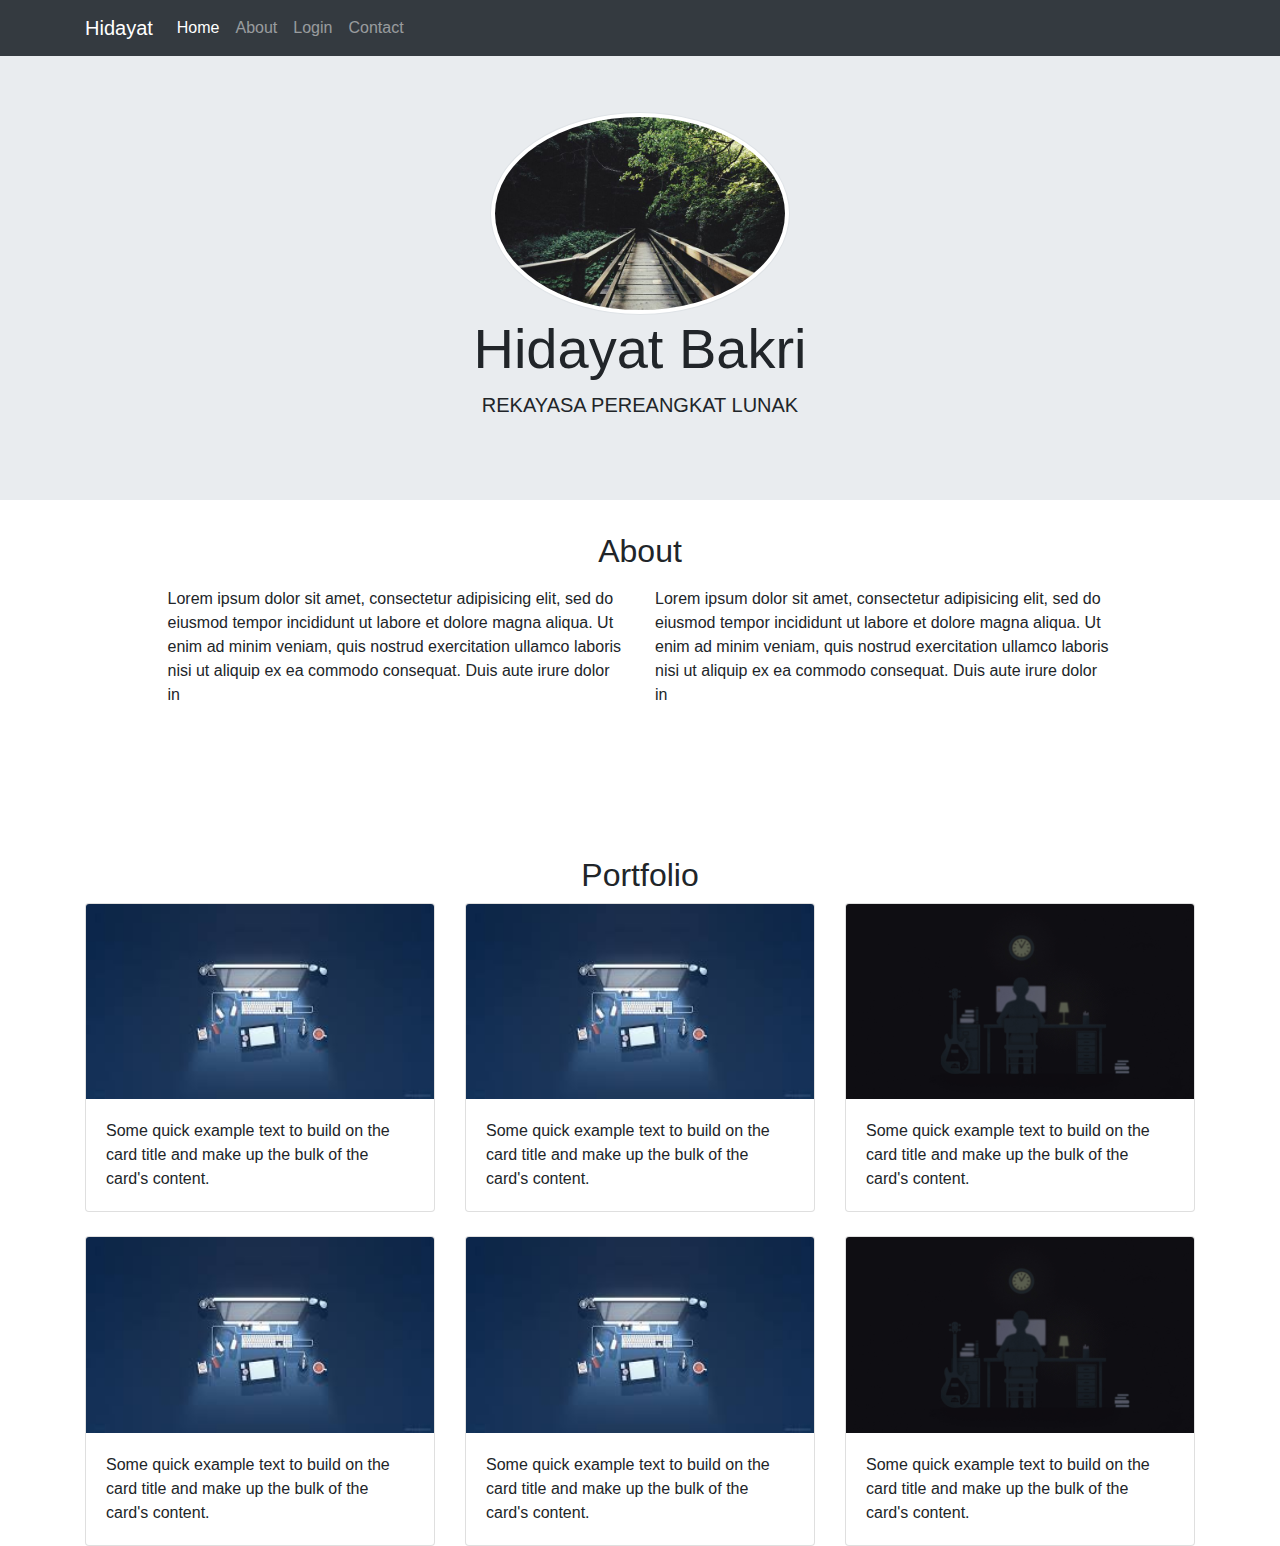
<file: img/index.html>
<!doctype html>
<html lang="en">
  <head>
    <!-- Required meta tags -->
    <meta charset="utf-8">
    <meta name="viewport" content="width=device-width, initial-scale=1, shrink-to-fit=no">

    <!-- Bootstrap CSS -->
    <link rel="stylesheet" href="https://maxcdn.bootstrapcdn.com/bootstrap/4.0.0/css/bootstrap.min.css" integrity="sha384-Gn5384xqQ1aoWXA+058RXPxPg6fy4IWvTNh0E263XmFcJlSAwiGgFAW/dAiS6JXm" crossorigin="anonymous">


<!-- cssku -->
<style>
  section{
    min-height: 300px;
  }
</style>

    <title>Portfolio Saya</title>
  </head>
  <body class="mt-5">

<!-- nav bar -->
<nav class="navbar navbar-expand-lg navbar-dark bg-dark fixed-top">
  <div class="container">
  <a class="navbar-brand" href="#">Hidayat</a>
  <button class="navbar-toggler" type="button" data-toggle="collapse" data-target="#navbarNav" aria-controls="navbarNav" aria-expanded="false" aria-label="Toggle navigation">
    <span class="navbar-toggler-icon"></span>
  </button>
  <div class="collapse navbar-collapse" id="navbarNav">
    <ul class="navbar-nav">
      <li class="nav-item active">
        <a class="nav-link" href="home.html">Home <span class="sr-only">(current)</span></a>
      </li>
      <li class="nav-item">
        <a class="nav-link" href="#">About</a>
      </li>
      <li class="nav-item">
        <a class="nav-link" href="login.php">Login</a>
      </li>
      <li class="nav-item">
        <a class="nav-link" href="#">Contact</a>
      </li>
    </ul>
  </div>
</div>
</nav>
<!-- jumbo -->
<div class="jumbotron jumbotron-fluid">
  <div class="container text-center">
    <img src="../img/tofo.jpg" width="27%" class="rounded-circle img-thumbnail">
    <h1 class="display-4">Hidayat Bakri</h1>
    <p class="lead">REKAYASA PEREANGKAT LUNAK</p>
  </div>
</div>


<section id="about" class="about">
<div class="container">
  <div class="row">
    <div class="col text-center">
      <h2 class="mb-3">About</h2>
    </div>

    <div class="row justify-content-center">
      <div class="col-md-5">
        <p>Lorem ipsum dolor sit amet, consectetur adipisicing elit, sed do eiusmod
        tempor incididunt ut labore et dolore magna aliqua. Ut enim ad minim veniam,
        quis nostrud exercitation ullamco laboris nisi ut aliquip ex ea commodo
        consequat. Duis aute irure dolor in </div>
      <div class="col-md-5">
        <p>Lorem ipsum dolor sit amet, consectetur adipisicing elit, sed do eiusmod
        tempor incididunt ut labore et dolore magna aliqua. Ut enim ad minim veniam,
        quis nostrud exercitation ullamco laboris nisi ut aliquip ex ea commodo
        consequat. Duis aute irure dolor in </p>
      </div>
    </div>
  </div>
</div>
</section>
<br>

<section id="portfolio" class="portfolio">
<div class="container">
  <div class="row">
    <div class="col text-center">
      <h2>Portfolio</h2>
    </div>
  </div>

  <div class="row">
    <div class="col-md">
      <div class="card">
        <img class="card-img-top" src="../img/4.jpg" alt="Card image cap">
        <div class="card-body">
          <p class="card-text">Some quick example text to build on the card title and make up the bulk of the card's content.</p>
        </div>
      </div>
    </div>
    <div class="col-md">
      <div class="card">
        <img class="card-img-top" src="../img/4.jpg" alt="Card image cap">
        <div class="card-body">
          <p class="card-text">Some quick example text to build on the card title and make up the bulk of the card's content.</p>
        </div>
      </div>
    </div>
    <div class="col-md">
      <div class="card">
        <img class="card-img-top" src="../img/6edit.jpg" alt="Card image cap">
        <div class="card-body">
          <p class="card-text">Some quick example text to build on the card title and make up the bulk of the card's content.</p>
        </div>
      </div>
    </div>
  </div>
  <!-- baris kedua --><br>
  <div class="row">
    <div class="col-md">
      <div class="card">
        <img class="card-img-top" src="../img/4.jpg" alt="Card image cap">
        <div class="card-body">
          <p class="card-text">Some quick example text to build on the card title and make up the bulk of the card's content.</p>
        </div>
      </div>
    </div>
    <div class="col-md">
      <div class="card">
        <img class="card-img-top" src="../img/4.jpg" alt="Card image cap">
        <div class="card-body">
          <p class="card-text">Some quick example text to build on the card title and make up the bulk of the card's content.</p>
        </div>
      </div>
    </div>
    <div class="col-md">
      <div class="card">
        <img class="card-img-top" src="../img/6edit.jpg" alt="Card image cap">
        <div class="card-body">
          <p class="card-text">Some quick example text to build on the card title and make up the bulk of the card's content.</p>
        </div>
      </div>
    </div>
  </div>
</div>
</section>





    <!-- Optional JavaScript -->
    <!-- jQuery first, then Popper.js, then Bootstrap JS -->
    <script src="https://code.jquery.com/jquery-3.2.1.slim.min.js" integrity="sha384-KJ3o2DKtIkvYIK3UENzmM7KCkRr/rE9/Qpg6aAZGJwFDMVNA/GpGFF93hXpG5KkN" crossorigin="anonymous"></script>
    <script src="https://cdnjs.cloudflare.com/ajax/libs/popper.js/1.12.9/umd/popper.min.js" integrity="sha384-ApNbgh9B+Y1QKtv3Rn7W3mgPxhU9K/ScQsAP7hUibX39j7fakFPskvXusvfa0b4Q" crossorigin="anonymous"></script>
    <script src="https://maxcdn.bootstrapcdn.com/bootstrap/4.0.0/js/bootstrap.min.js" integrity="sha384-JZR6Spejh4U02d8jOt6vLEHfe/JQGiRRSQQxSfFWpi1MquVdAyjUar5+76PVCmYl" crossorigin="anonymous"></script>
  </body>
</html>
</file>
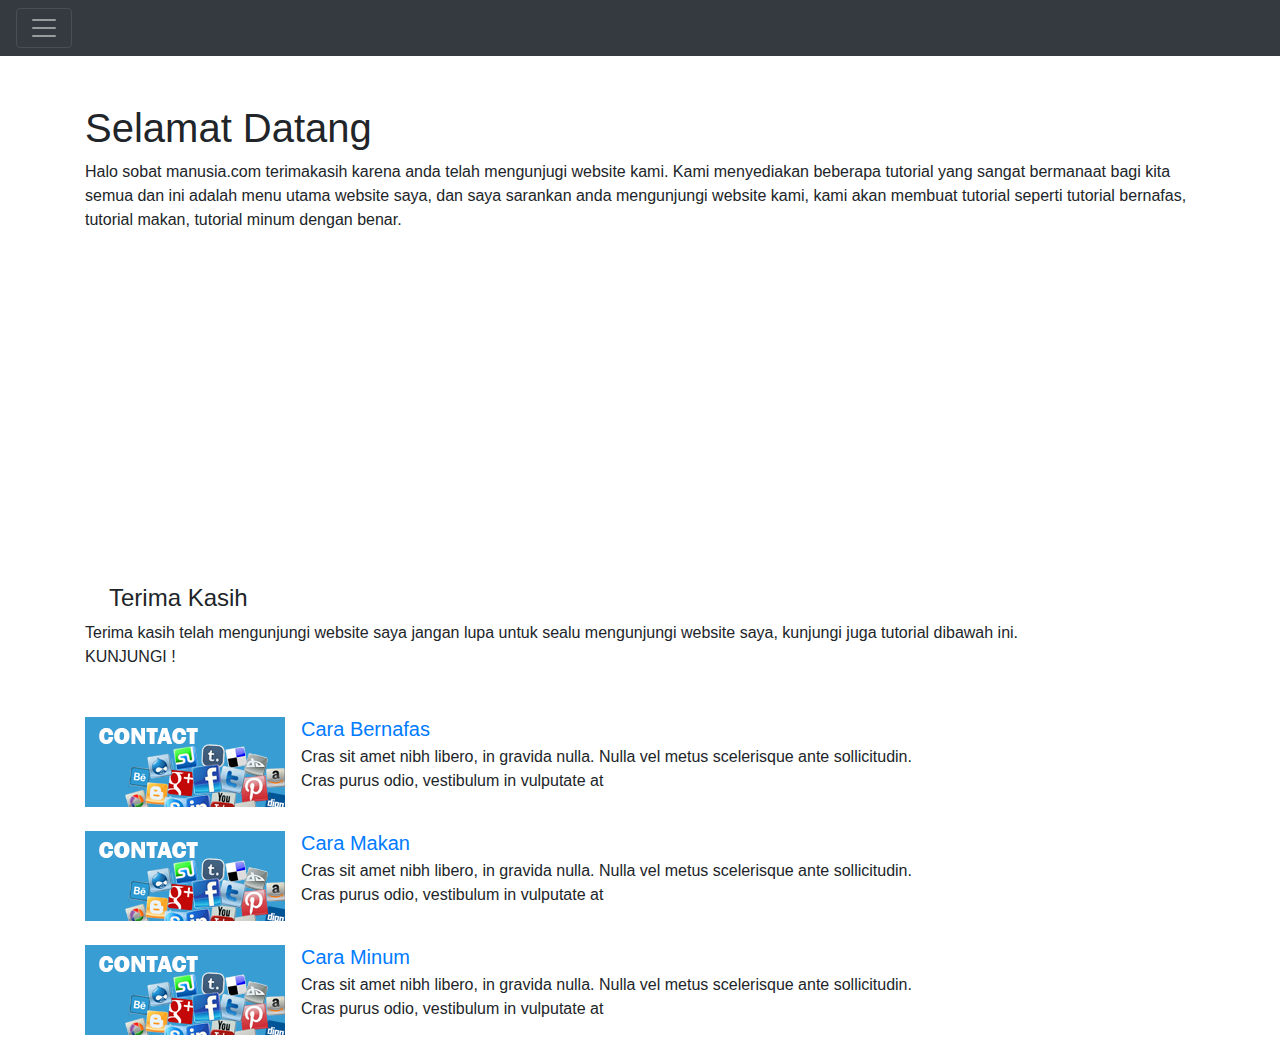
<file: utama/home.html>
<!doctype html>
<html lang="en">
  <head>
    <!-- Required meta tags -->
    <meta charset="utf-8">
    <meta name="viewport" content="width=device-width, initial-scale=1, shrink-to-fit=no">

    <!-- Bootstrap CSS -->
    <link rel="stylesheet" href="../boot/css/bootstrap.min.css" integrity="sha384-ggOyR0iXCbMQv3Xipma34MD+dH/1fQ784/j6cY/iJTQUOhcWr7x9JvoRxT2MZw1T" crossorigin="anonymous">

    <title>Halaman Utama</title>
  </head>
  <body>
  
<!-- navbar -->

<div class="pos-f-t">
  <div class="collapse" id="navbarToggleExternalContent">
    <div class="bg-dark p-4">
      <h5 class="text-white h4">Menu Bar</h5>
      <span class="text-muted">Menu navbar di website kami.</span><br>
       <nav class="nav">
        <a class="nav-link active" href="../home.php">Kembali</a>
        <a class="nav-link" href="index.html">Tentang Pembuat</a>
        <a class="nav-link" href="login.php">Login</a>
        <a class="nav-link disabled" href="#" tabindex="-1" aria-disabled="true">Menu</a>
      </nav>
    </div>
  </div>
  <nav class="navbar navbar-dark bg-dark">
    <button class="navbar-toggler" type="button" data-toggle="collapse" data-target="#navbarToggleExternalContent" aria-controls="navbarToggleExternalContent" aria-expanded="false" aria-label="Toggle navigation">
      <span class="navbar-toggler-icon"></span>
    </button>
  </nav>
</div>


<!-- isi -->
<section id="men" class="men">
<div class="container mt-5">

      <h1>Selamat Datang</h1>

      <p>Halo sobat manusia.com terimakasih karena anda telah mengunjugi website kami. Kami menyediakan beberapa tutorial yang sangat bermanaat bagi kita semua dan ini adalah menu utama website saya, dan saya sarankan anda mengunjungi website kami, kami akan membuat tutorial seperti tutorial bernafas, tutorial makan, tutorial minum dengan benar.</p>
      <center>
      <div class="embed-responsive embed-responsive-16by9 w-50 h-50">
        <iframe class="embed-responsive-item" src="https://www.youtube.com/watch?v=eYVhUG2MWhE" allowfullscreen></iframe><br>
      </div>
    </center>
      <h4 class="pl-4">Terima Kasih</h4>
      <p>Terima kasih telah mengunjungi website saya jangan lupa untuk sealu mengunjungi website saya, kunjungi juga tutorial dibawah ini.<br> KUNJUNGI !</p>

      <!-- media -->
        <ul class="list-unstyled">
  <li class="media w-75 mt-5 ms">
    <img src="../img/cot.png" class="mr-3" alt="...">
    <div class="media-body">
      <h5 class="mt-0 mb-1"><a href="#">Cara Bernafas</a></h5>
      Cras sit amet nibh libero, in gravida nulla. Nulla vel metus scelerisque ante sollicitudin. Cras purus odio, vestibulum in vulputate at
  </li>
  <li class="media my-4 w-75 ms">
    <img src="../img/cot.png" class="mr-3" alt="...">
    <div class="media-body">
      <h5 class="mt-0 mb-1"><a href="#">Cara Makan</a></h5>
      Cras sit amet nibh libero, in gravida nulla. Nulla vel metus scelerisque ante sollicitudin. Cras purus odio, vestibulum in vulputate at
    </div>
  </li>
  <li class="media w-75 ms">
    <img src="../img/cot.png" class="mr-3" alt="...">
    <div class="media-body">
      <h5 class="mt-0 mb-1"><a href="#">Cara Minum</a></h5>
      Cras sit amet nibh libero, in gravida nulla. Nulla vel metus scelerisque ante sollicitudin. Cras purus odio, vestibulum in vulputate at
    </div>
  </li>
</ul>
      <!-- batas -->

</div>
</section>



    <!-- Optional JavaScript -->
    <!-- jQuery first, then Popper.js, then Bootstrap JS -->
    <script src="https://code.jquery.com/jquery-3.3.1.slim.min.js" integrity="sha384-q8i/X+965DzO0rT7abK41JStQIAqVgRVzpbzo5smXKp4YfRvH+8abtTE1Pi6jizo" crossorigin="anonymous"></script>
    <script src="https://cdnjs.cloudflare.com/ajax/libs/popper.js/1.14.7/umd/popper.min.js" integrity="sha384-UO2eT0CpHqdSJQ6hJty5KVphtPhzWj9WO1clHTMGa3JDZwrnQq4sF86dIHNDz0W1" crossorigin="anonymous"></script>
    <script src="https://stackpath.bootstrapcdn.com/bootstrap/4.3.1/js/bootstrap.min.js" integrity="sha384-JjSmVgyd0p3pXB1rRibZUAYoIIy6OrQ6VrjIEaFf/nJGzIxFDsf4x0xIM+B07jRM" crossorigin="anonymous"></script>
  </body>
</html>
</file>
